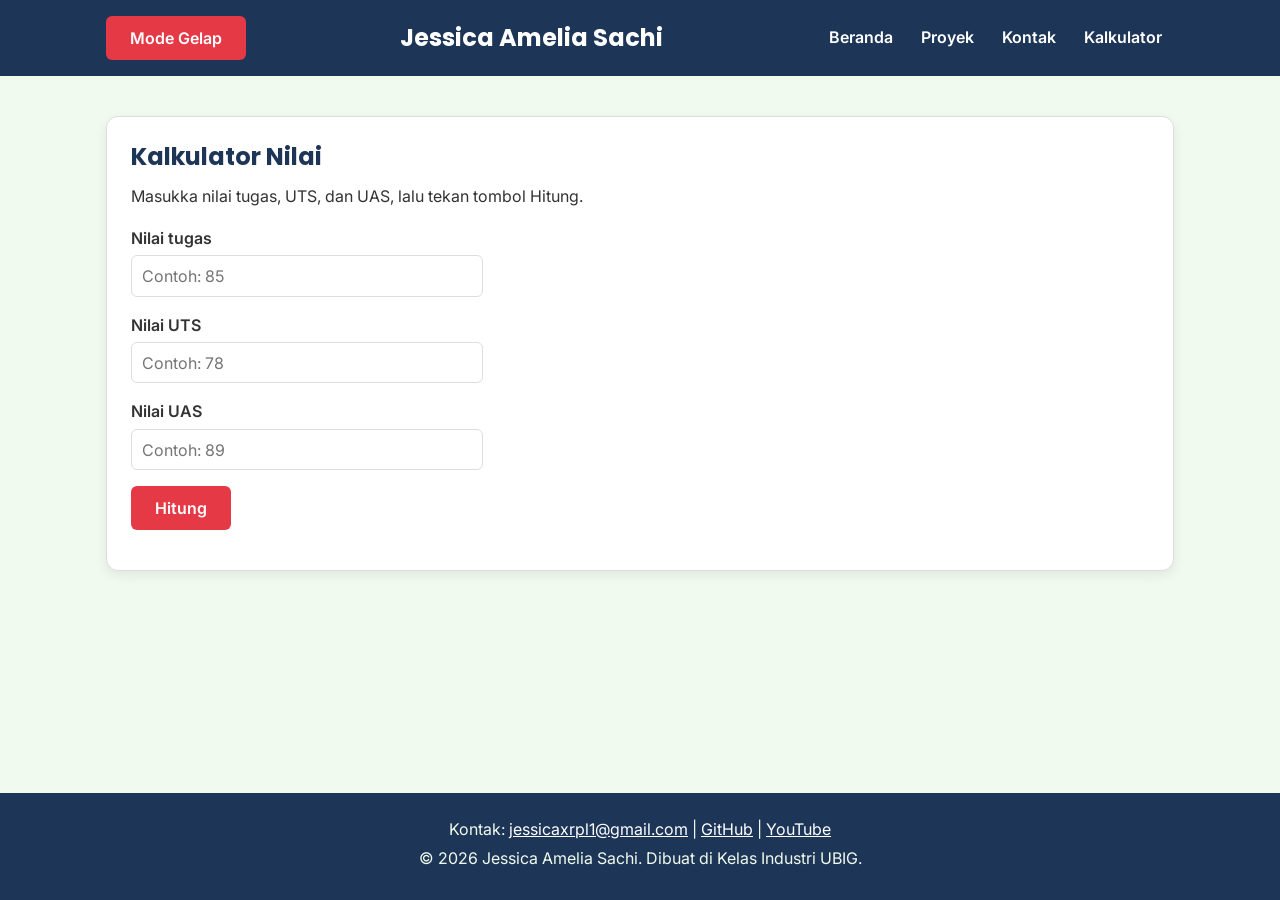
<file: kalkulator.html>
<!DOCTYPE html>
<html lang="id">
<head>
  <meta charset="UTF-8">
  <meta name="viewport" content="width=device-width, initial-scale=1.0">
  <title>Jessica Amelia Sachi | Kalkulator</title>
  <link rel="icon" href="img/foto-profil.png">
  <link rel="preconnect" href="https://fonts.googleapis.com">
  <link rel="preconnect" href="https://fonts.gstatic.com" crossorigin>
  <link href="https://fonts.googleapis.com/css2?family=Inter:wght@400;600&family=Poppins:wght@600;700&display=swap" rel="stylesheet">
  <link rel="stylesheet" href="css/style.css">
  <script src="js/kalkulator.js" defer></script>
  <script src="js/tema.js" defer></script>
</head>
<body>
  <header>
      <script src="js/tema.js" defer></script>
    <div class="container navbar">
        <button type="button" id="tombol-tema" class="tombol tema">Mode Gelap</button>
      <h1>Jessica Amelia Sachi</h1>
      <nav class="menu-laptop">
        <ul>
          <li><a href="index.html">Beranda</a></li>
          <li><a href="proyek.html">Proyek</a></li>
          <li><a href="kontak.html">Kontak</a></li>
          <li><a href="kalkulator.html">Kalkulator</a></li>
        </ul>
      </nav>
      <!-- Tantangan: menu ponsel yang bisa dibuka-tutup -->
      <details class="menu-ponsel">
        <summary>Menu</summary>
        <nav>
          <ul>
            <li><a href="index.html">Beranda</a></li>
            <li><a href="proyek.html">Proyek</a></li>
            <li><a href="kontak.html">Kontak</a></li>
            <li><a href="kalkulator.html">Kalkulator</a></li>
          </ul>
        </nav>
      </details>
    </div>
  </header>

  <main>
    <div class="container">
      <section class="kartu">
        <h2>Kalkulator Nilai</h2>
        <p>Masukka nilai tugas, UTS, dan UAS, lalu tekan tombol Hitung.</p>

        <form>
          <p>
            <label for="nama">Nilai tugas</label><br>
            <input type="text" id="nama" name="nilai_tugas" placeholder="Contoh: 85" required>
          </p>
          <p>
            <label for="email">Nilai UTS</label><br>
            <input type="text" id="email" name="nilai_uts" placeholder="Contoh: 78" required>
          </p>
          <p>
            <label for="hp">Nilai UAS</label><br>
            <input type="text" id="hp" name="nilai_uas" placeholder="Contoh: 89" required>
          </p>
          <p>
          <button type="submit">Hitung</button>
        </form>
        <p id="hasil"></p>
      </section>
    </div>
  </main>

  <footer>
    <p>Kontak: <a href="mailto:jessicaxrpl1@gmail.com">jessicaxrpl1@gmail.com</a> |
      <a href="https://github.com/jessicaxrpl1-ops" target="_blank">GitHub</a> |
      <a href="https://www.youtube.com/@jeasha_4rdv" target="_blank">YouTube</a></p>
    <p>&copy; 2026 Jessica Amelia Sachi. Dibuat di Kelas Industri UBIG.</p>
  </footer>
  <script src="js/kalkulator.js" defer></script>
</body>
</html>
</file>
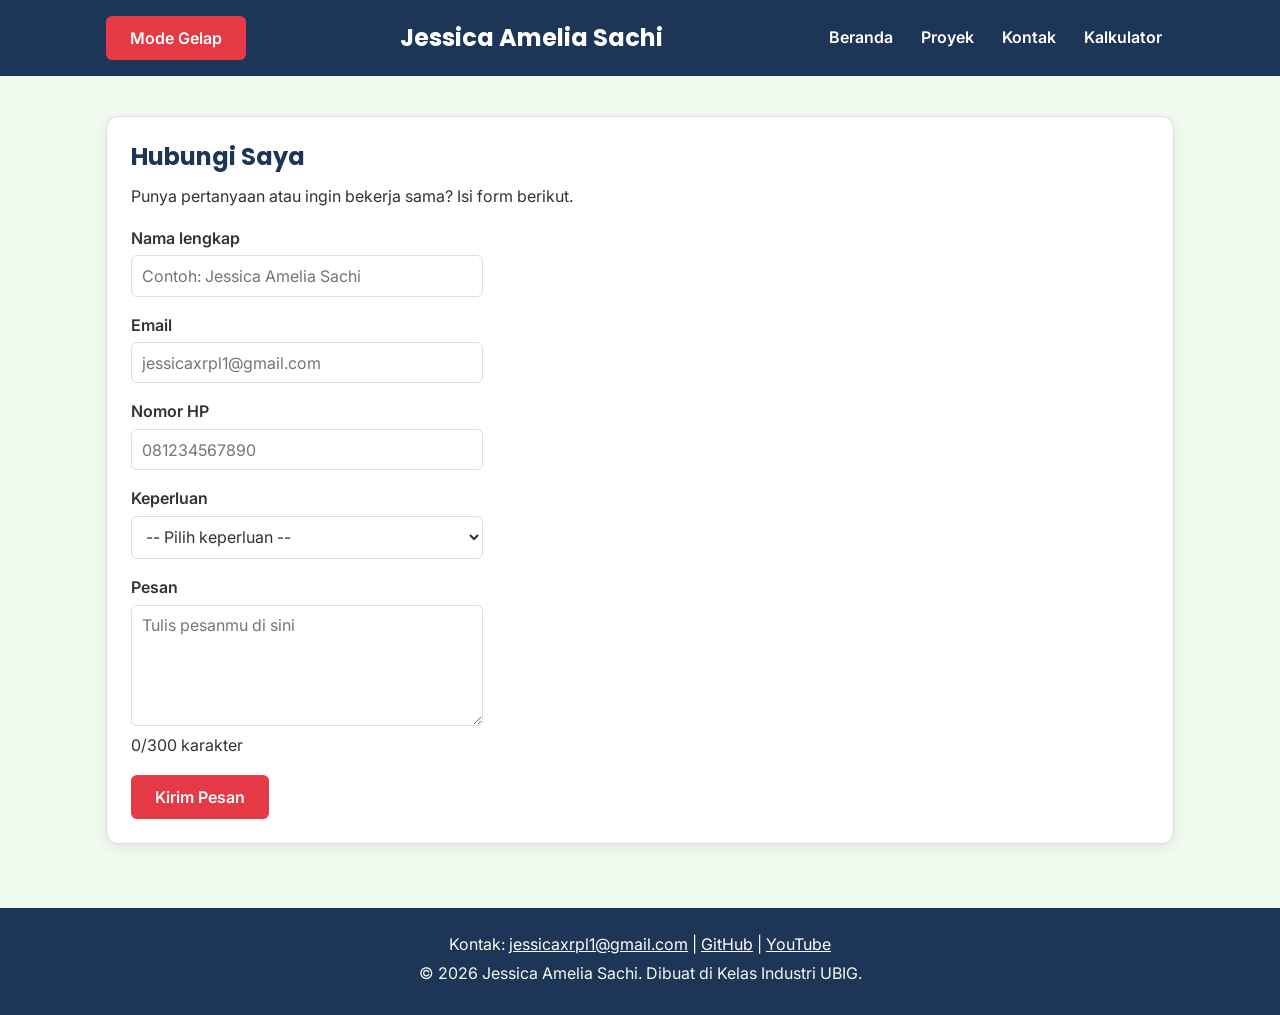
<file: kontak.html>
<!DOCTYPE html>
<html lang="id">
<head>
  <meta charset="UTF-8">
  <meta name="viewport" content="width=device-width, initial-scale=1.0">
  <title>Jessica Amelia Sachi | Kontak</title>
  <link rel="icon" href="img/foto-profil.png">
  <link rel="preconnect" href="https://fonts.googleapis.com">
  <link rel="preconnect" href="https://fonts.gstatic.com" crossorigin>
  <link href="https://fonts.googleapis.com/css2?family=Inter:wght@400;600&family=Poppins:wght@600;700&display=swap" rel="stylesheet">
  <link rel="stylesheet" href="css/style.css">
    <script src="js/main.js" defer></script>
  <script src="js/kalkulator.js" defer></script>
  <script src="js/tema.js" defer></script>
</head>
<body>
  <header>
    <div class="container navbar">
        <button type="button" id="tombol-tema" class="tombol tema">Mode Gelap</button>
      <h1>Jessica Amelia Sachi</h1>
      <nav class="menu-laptop">
        <ul>
          <li><a href="index.html">Beranda</a></li>
          <li><a href="proyek.html">Proyek</a></li>
          <li><a href="kontak.html">Kontak</a></li>
          <li><a href="kalkulator.html">Kalkulator</a></li>
        </ul>
      </nav>
      <!-- Tantangan: menu ponsel yang bisa dibuka-tutup -->
      <details class="menu-ponsel">
        <summary>Menu</summary>
        <nav>
          <ul>
            <li><a href="index.html">Beranda</a></li>
            <li><a href="proyek.html">Proyek</a></li>
            <li><a href="kontak.html">Kontak</a></li>
            <li><a href="kalkulator.html">Kalkulator</a></li>
          </ul>
        </nav>
      </details>
    </div>
  </header>

  <main>
    <div class="container">
      <section class="kartu">
        <h2>Hubungi Saya</h2>
        <p>Punya pertanyaan atau ingin bekerja sama? Isi form berikut.</p>

        <form>
          <p>
            <label for="nama">Nama lengkap</label><br>
            <input type="text" id="nama" name="nama" placeholder="Contoh: Jessica Amelia Sachi" required>
          </p>
          <p>
            <label for="email">Email</label><br>
            <input type="email" id="email" name="email" placeholder="jessicaxrpl1@gmail.com" required>
          </p>
          <p>
            <label for="hp">Nomor HP</label><br>
            <input type="tel" id="hp" name="hp" placeholder="081234567890" required>
          </p>
          <p>
            <label for="keperluan">Keperluan</label><br>
            <select id="keperluan" name="keperluan" required>
              <option value="">-- Pilih keperluan --</option>
              <option value="bertanya">Bertanya</option>
              <option value="kerja-sama">Kerja sama proyek</option>
              <option value="lainnya">Lainnya</option>
            </select>
          </p>
          <p>
            <label for="pesan">Pesan</label><br>
            <textarea id="pesan" name="pesan" rows="5" cols="40" placeholder="Tulis pesanmu di sini" required></textarea>
            <br><span id="hitung-karakter" class="keterangan"></span>
              <script src="js/main.js" defer></script>
          </p>

          <button type="submit">Kirim Pesan</button>
        </form>
      </section>
    </div>
  </main>

  <footer>
    <p>Kontak: <a href="mailto:jessicaxrpl1@gmail.com">jessicaxrpl1@gmail.com</a> |
      <a href="https://github.com/jessicaxrpl1-ops" target="_blank">GitHub</a> |
      <a href="https://www.youtube.com/@jeasha_4rdv" target="_blank">YouTube</a></p>
    <p>&copy; 2026 Jessica Amelia Sachi. Dibuat di Kelas Industri UBIG.</p>
  </footer>
    <script src="js/main.js" defer></script>
</body>
</html>
</file>
<file: css/style.css>
/* Gaya portofolio Andi Pratama
   Palet: #1D3557 (utama), #E63946 (aksen), #F1FAEE (latar)
   Huruf: Poppins (judul), Inter (isi)
   Tata letak: mobile first, titik ubah 768px (tablet) dan 1024px (laptop) */

/* 1. Reset */
* {
  box-sizing: border-box;
  margin: 0;
}

img {
  max-width: 100%;
  height: auto;
}

/* 2. Dasar halaman: warna dan huruf */
/* PENANDA FOOTER: body dibuat setinggi layar dan disusun vertikal. */
:root {
  --warna-utama: #1D3557;
  --warna-judul: #1D3557;
  --warna-aksen: #E63946;
  --warna-tautan: #E63946;
  --warna-latar: #F1FAEE;
  --warna-teks: #333333;
  --warna-kartu: #FFFFFF;
  --warna-garis: #DDDDDD;
}

body {
  display: flex;
  flex-direction: column;
  min-height: 100vh;
  font-family: "Inter", Arial, sans-serif;
  font-size: 1rem;
  line-height: 1.6;
  color: var(--warna-teks);
  background-color: var(--warna-latar);
}

h1, h2, h3 {
  font-family: "Poppins", Arial, sans-serif;
  color: var(--warna-judul);
  line-height: 1.3;
}

h2 {
  margin-bottom: 0.75rem;
}

p, ul, ol {
  margin-bottom: 1rem;
}

a {
  color: var(--warna-tautan);
}

/* 3. Wadah, header, dan menu */
.container {
  max-width: 1100px;
  margin: 0 auto;
  padding: 0 1rem;
}

header {
  background-color: var(--warna-utama);
  color: #FFFFFF;
  padding: 1rem 0;
}

header h1 {
  color: #FFFFFF;
  font-size: 1.5rem;
}

.navbar {
  display: flex;
  flex-wrap: wrap;
  justify-content: space-between;
  align-items: center;
  gap: 0.5rem;
}

nav ul {
  display: flex;
  gap: 0.25rem;
  padding: 0;
  margin: 0;
  list-style: none;
}

nav a {
  display: inline-block;
  padding: 0.5rem 0.75rem;
  border-radius: 6px;
  color: #FFFFFF;
  font-weight: 600;
  text-decoration: none;
}

/* Tantangan: menu ponsel buka-tutup dengan details */
.menu-laptop {
  display: none;
}

.menu-ponsel summary {
  padding: 0.5rem 0.75rem;
  border: 1px solid #FFFFFF;
  border-radius: 6px;
  font-weight: 600;
  cursor: pointer;
}

.menu-ponsel ul {
  flex-direction: column;
  margin-top: 0.5rem;
}

/* 4. Isi utama, hero, dan kartu */
/* PENANDA FOOTER: main mengisi ruang kosong sebelum footer. */
main {
  flex: 1;
  padding: 1.5rem 0;
}

.hero {
  display: flex;
  flex-direction: column;
  align-items: center;
  gap: 1.5rem;
  padding: 1rem 0 2rem;
  text-align: center;
}

.hero img {
  border: 4px solid #E63946;
  border-radius: 50%;
}

.hero h2 {
  font-size: 2rem;
}

.tombol {
  display: inline-block;
  padding: 0.75rem 1.5rem;
  border-radius: 6px;
  background-color: var(--warna-aksen);
  color: #FFFFFF;
  font-weight: 600;
  text-decoration: none;
}

.kartu {
  background-color: var(--warna-kartu);
  padding: 1rem;
  margin-bottom: 1.5rem;
  border: 1px solid var(--warna-garis);
  border-radius: 12px;
  box-shadow: 0 4px 12px rgba(0, 0, 0, 0.08);
}

.daftar-kartu {
  display: flex;
  flex-wrap: wrap;
  gap: 1.5rem;
  margin-bottom: 1.5rem;
}

.daftar-kartu .kartu {
  flex: 1 1 280px;
  margin-bottom: 0;
}

article img {
  border-radius: 8px;
  border: 1px solid var(--warna-garis);
}

/* 5. Tabel */
table {
  border-collapse: collapse;
}

caption {
  font-weight: 600;
  text-align: left;
  margin-bottom: 0.5rem;
}

th, td {
  border: 1px solid var(--warna-garis);
  padding: 0.5rem 0.75rem;
  text-align: left;
}

th {
  background-color: var(--warna-utama);
  color: #FFFFFF;
}

/* 6. Form */
label {
  font-weight: 600;
}

input, select, textarea {
  width: 100%;
  max-width: 22rem;
  padding: 0.6rem;
  margin-top: 0.25rem;
  border: 1px solid var(--warna-garis);
  border-radius: 6px;
  color: var(--warna-teks);
  background-color: var(--warna-kartu);
  font-family: inherit;
  font-size: 1rem;
}

button {
  padding: 0.75rem 1.5rem;
  border: none;
  border-radius: 6px;
  background-color: var(--warna-aksen);
  color: #FFFFFF;
  font-family: inherit;
  font-size: 1rem;
  font-weight: 600;
  cursor: pointer;
}

/* 7. Footer */
footer {
  background-color: var(--warna-utama);
  color: #F1FAEE;
  text-align: center;
  padding: 1.5rem;
}

footer p {
  margin-bottom: 0.25rem;
}

footer a {
  color: #FFFFFF;
}

/* 8. Tablet: lebar layar 768px ke atas */
@media (min-width: 768px) {
  .menu-laptop {
    display: block;
  }

  .menu-ponsel {
    display: none;
  }

  .hero {
    flex-direction: row;
    padding: 2rem 0 3rem;
    text-align: left;
  }

  .kartu {
    padding: 1.5rem;
  }
}

/* 9. Laptop: lebar layar 1024px ke atas */
@media (min-width: 1024px) {
  main {
    padding: 2.5rem 0;
  }

  .hero {
    gap: 3rem;
  }

  .hero h2 {
    font-size: 2.75rem;
  }
}

/* 10. Tombol tema, filter, dan label kategori */
.tombol-tema {
  padding: 0.5rem 0.9rem;
  border: 2px solid #FFFFFF;
  background-color: transparent;
  font-size: 0.9rem;
}

.filter-proyek {
  display: flex;
  flex-wrap: wrap;
  gap: 0.5rem;
  margin-bottom: 1rem;
}

.filter-proyek-tombol {
  padding: 0.5rem 0.9rem;
}

.filter-proyek-tombol.aktif {
  background-color: var(--warna-utama);
}

.label {
  display: inline-block;
  margin-bottom: 0.5rem;
  color: var(--warna-aksen);
  font-weight: 600;
}

/* 11. Tema gelap */
body.gelap {
  --warna-utama: #24364B;
  --warna-judul: #E3E8EE;
  --warna-aksen: #E63946;
  --warna-tautan: #E63946;
  --warna-latar: #121A24;
  --warna-teks: #E3E8EE;
  --warna-kartu: #1C2938;
  --warna-garis: #3A4A5D;
}
</file>
